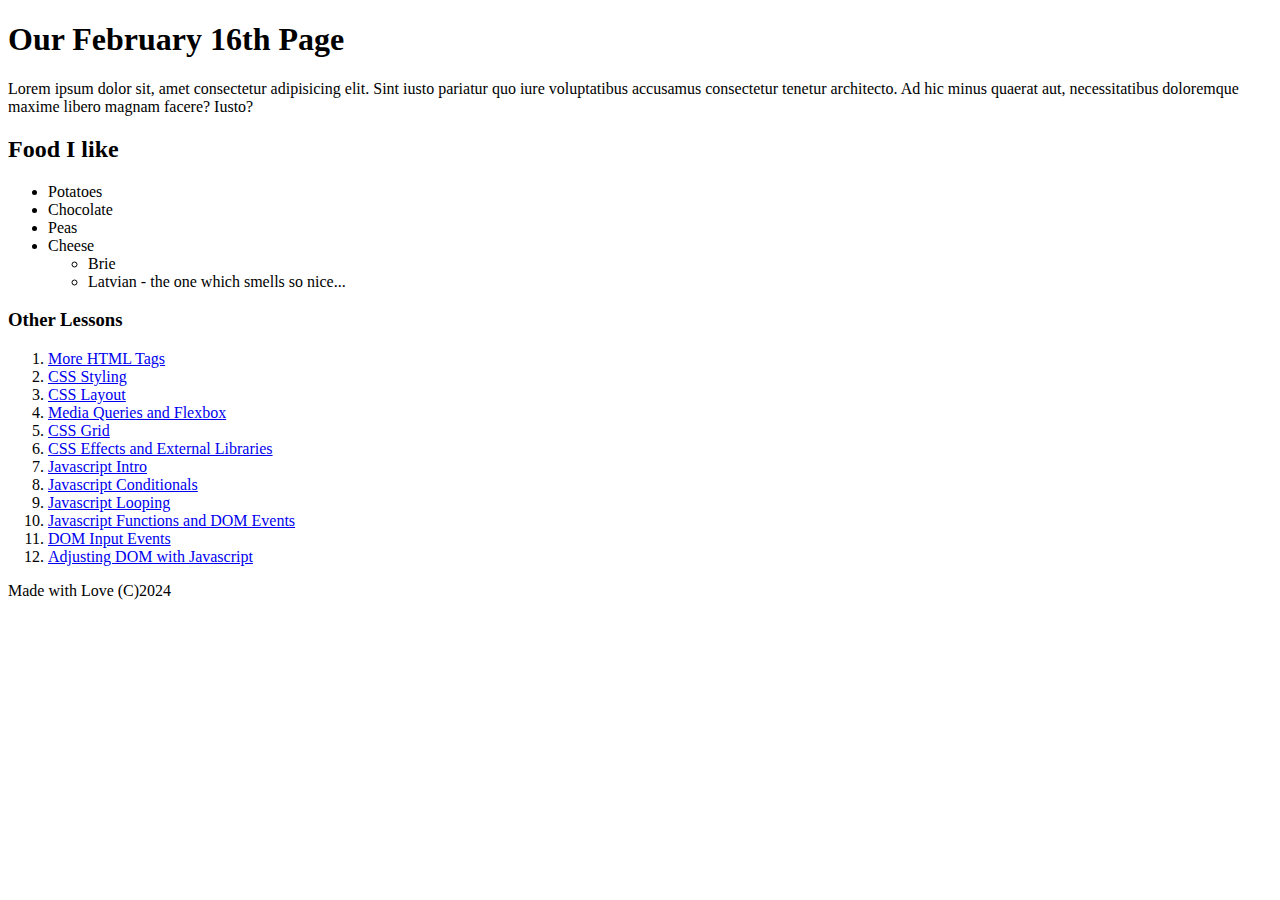
<file: index.html>
<!DOCTYPE html>
<html lang="en">
<head>
    <meta charset="UTF-8">
    <meta name="viewport" content="width=device-width, initial-scale=1.0">
    <title>RTU Web DEV DIP221</title>
</head>
<body>
    <h1>Our February 16th Page</h1>
    <p>Lorem ipsum dolor sit, amet consectetur adipisicing elit. Sint iusto pariatur quo iure voluptatibus accusamus consectetur tenetur architecto. Ad hic minus quaerat aut, necessitatibus doloremque maxime libero magnam facere? Iusto?</p>
    <h2>Food I like</h2>
    <ul>
        <li>Potatoes</li>
        <li>Chocolate</li>
        <li>Peas</li>
        <li>Cheese
            <ul>
                <li>Brie</li>
                <li>Latvian - the one which smells so nice...</li>
            </ul>
        </li>
    </ul>
    <h3>Other Lessons</h3>
    <ol>
        <li><a href="t3_more_tags.html">More HTML Tags</a></li>
        <li><a href="day4_styling.html">CSS Styling</a></li>
        <li><a href="day5_css_layout.html">CSS Layout</a></li>
        <li><a href="day6_media_queries.html">Media Queries and Flexbox</a></li>
        <li><a href="day7_css_grid.html">CSS Grid</a></li>
        <li><a href="day8_css_effects_external_libraries.html">CSS Effects and External Libraries</a></li>
        <li><a href="day9_javascript_intro.html">Javascript Intro</a></li>
        <li><a href="day10_javascript_conditionals.html">Javascript Conditionals</a></li>
        <li><a href="day11_javascript_looping.html">Javascript Looping</a></li>
        <li><a href="day12_functions_dom_events.html">Javascript Functions and DOM Events</a></li>
        <li><a href="day13_dom_input_events.html">DOM Input Events</a></li>
        <li><a href="day14_adjusting_elements_with_javascript.html">Adjusting DOM with Javascript</a></li>
    </ol>
    <footer>Made with Love (C)2024</footer>
</body>
</html>
</file>
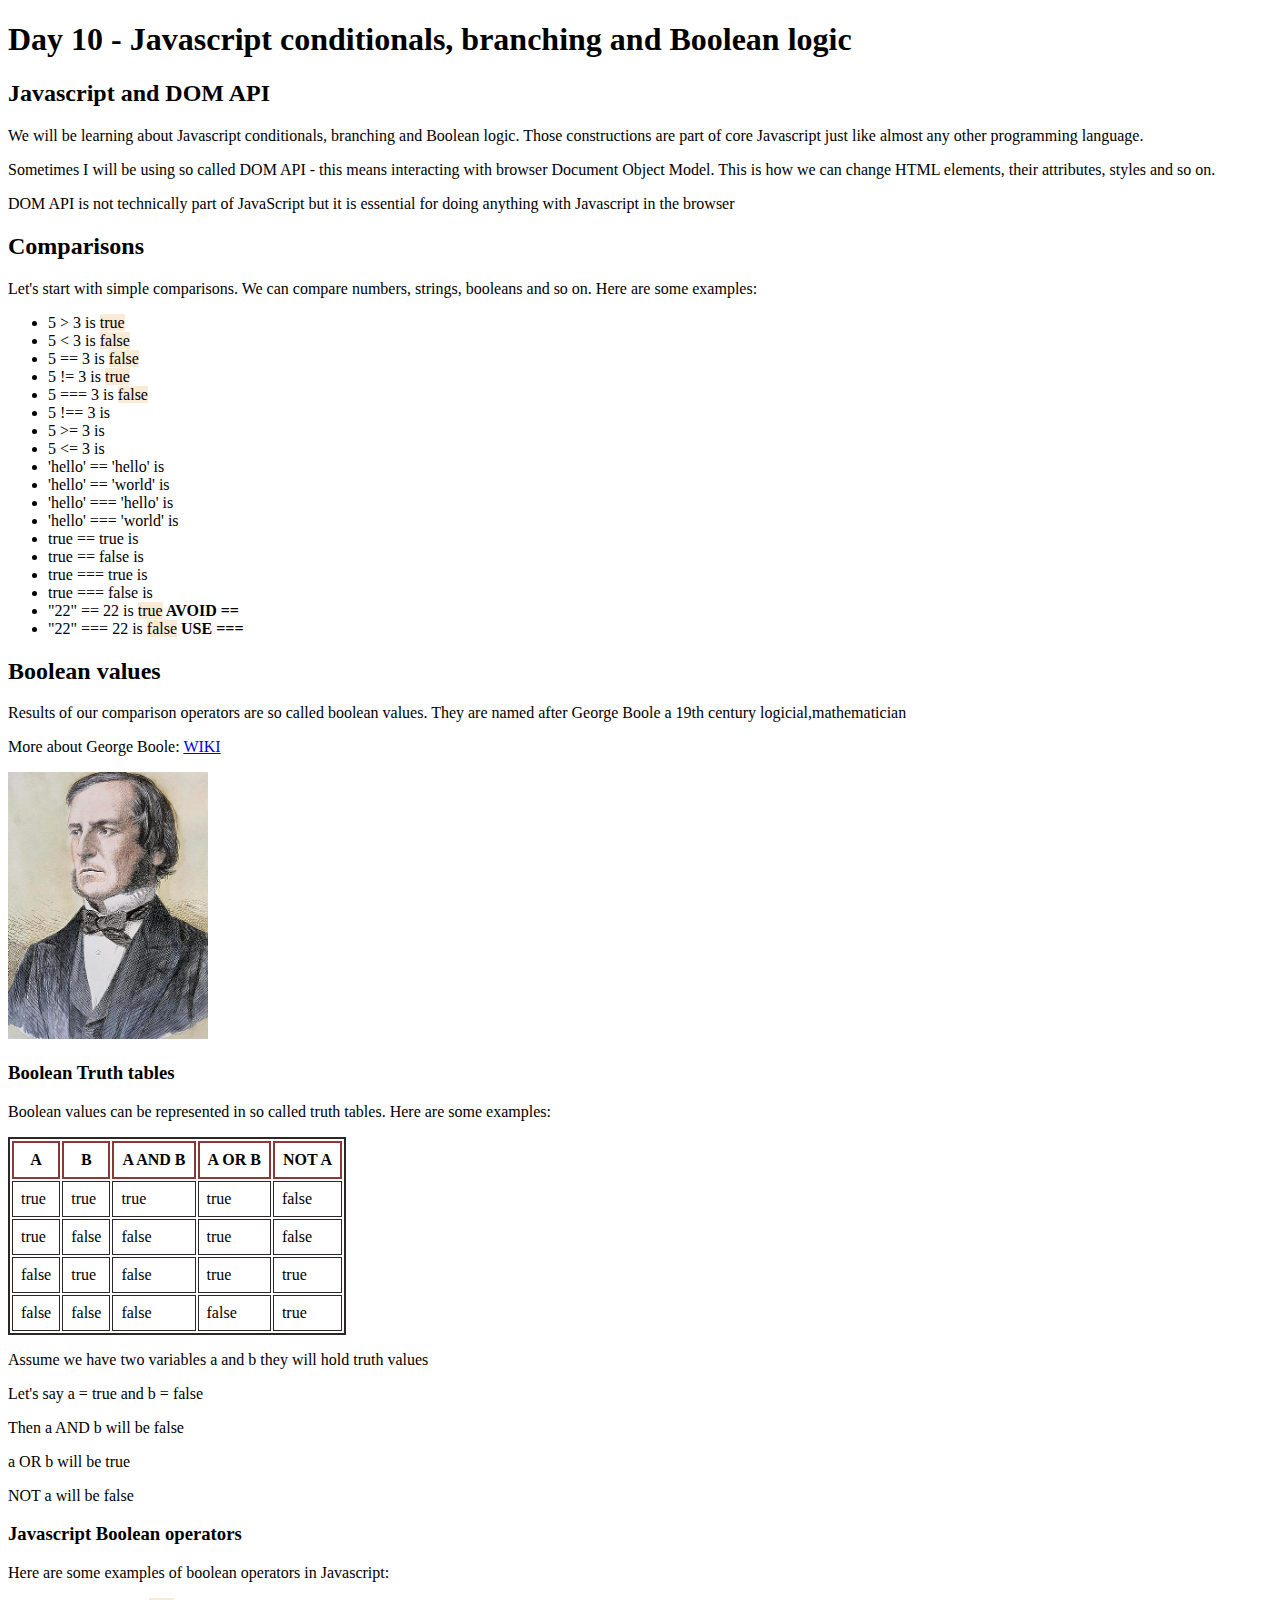
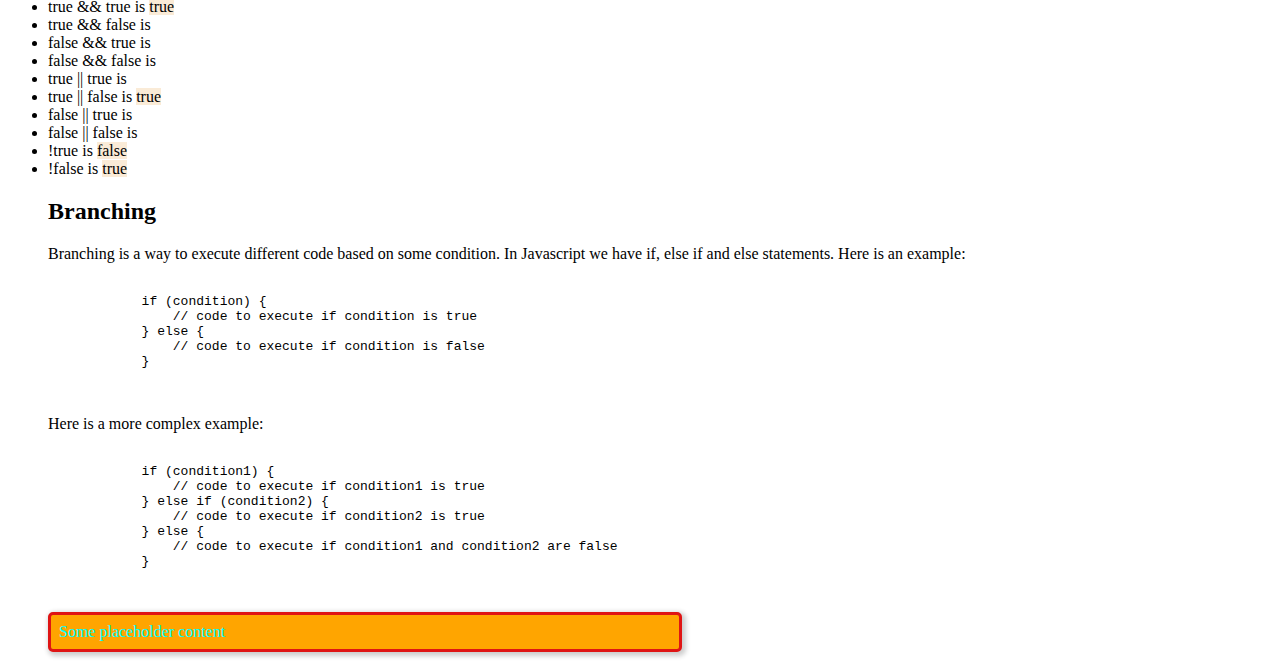
<file: day10_javascript_conditionals.html>
<!DOCTYPE html>
<html lang="en">
<head>
    <meta charset="UTF-8">
    <meta name="viewport" content="width=device-width, initial-scale=1.0">
    <link rel="apple-touch-icon" sizes="180x180" href="/apple-touch-icon.png">
    <link rel="icon" type="image/png" sizes="32x32" href="/favicon-32x32.png">
    <link rel="icon" type="image/png" sizes="16x16" href="/favicon-16x16.png">
    <link rel="manifest" href="/site.webmanifest">
    <link rel="mask-icon" href="/safari-pinned-tab.svg" color="#5bbad5">
    <meta name="msapplication-TileColor" content="#da532c">
    <meta name="theme-color" content="#ffffff">
    <title>Day 10 - Javascript Conditionals, Branching, Boolean Logic</title>
    <link rel="stylesheet" href="styles/day10.css">
    <script src="scripts/day10.js" defer></script>
</head>
<body>
    <h1>Day 10 - Javascript conditionals, branching and Boolean logic</h1>
    <article>
        <h2>Javascript and DOM API</h2>
        <p>We will be learning about Javascript conditionals, branching and Boolean logic. Those constructions are part of core Javascript just like almost any other programming language.</p>
        <p>Sometimes I will be using so called DOM API - this means interacting with browser Document Object Model. This is how we can change HTML elements, their attributes, styles and so on.</p>
        <p>DOM API is not technically part of JavaScript but it is essential for doing anything with Javascript in the browser</p>

    </article>
    <h2>Comparisons</h2>
    <p>Let's start with simple comparisons. We can compare numbers, strings, booleans and so on. Here are some examples:</p>
    <ul>
        <li>5 > 3 is <span id="comparison1"></span></li>
        <li>5 &lt; 3 is <span id="comparison2"></span></li>
        <li>5 == 3 is <span id="comparison3"></span></li>
        <li>5 != 3 is <span id="comparison4"></span></li>
        <li>5 === 3 is <span id="comparison5"></span></li>
        <li>5 !== 3 is <span id="comparison6"></span></li>
        <li>5 >= 3 is <span id="comparison7"></span></li>
        <li>5 &lt;= 3 is <span id="comparison8"></span></li>
        <li>'hello' == 'hello' is <span id="comparison9"></span></li>
        <li>'hello' == 'world' is <span id="comparison10"></span></li>
        <li>'hello' === 'hello' is <span id="comparison11"></span></li>
        <li>'hello' === 'world' is <span id="comparison12"></span></li>
        <li>true == true is <span id="comparison13"></span></li>
        <li>true == false is <span id="comparison14"></span></li>
        <li>true === true is <span id="comparison15"></span></li>
        <li>true === false is <span id="comparison16"></span></li>
        <li>"22" == 22 is <span id="comparison17"></span><strong> AVOID == </strong></li>
        <li>"22" === 22 is <span id="comparison18"></span><strong> USE === </strong></li>
    </ul>

    <h2>Boolean values</h2>
    <p>Results of our comparison operators are so called boolean values. They are named after George Boole a 19th century logicial,mathematician</p>
    <p>More about George Boole: <a href="https://en.wikipedia.org/wiki/George_Boole">WIKI</a></p>
    <img src="img/440px-George_Boole_color.jpg" alt="George Boole" width="200">
    <h3>Boolean Truth tables</h3>
    <p>Boolean values can be represented in so called truth tables. Here are some examples:</p>
    <table class="my-table">
        <tr>
            <th>A</th>
            <th>B</th>
            <th>A AND B</th>
            <th>A OR B</th>
            <th>NOT A</th>
        </tr>
        <tr>
            <td>true</td>
            <td>true</td>
            <td>true</td>
            <td>true</td>
            <td>false</td>
        </tr>
        <tr>
            <td>true</td>
            <td>false</td>
            <td>false</td>
            <td>true</td>
            <td>false</td>
        </tr>
        <tr>
            <td>false</td>
            <td>true</td>
            <td>false</td>
            <td>true</td>
            <td>true</td>
        </tr>
        <tr>
            <td>false</td>
            <td>false</td>
            <td>false</td>
            <td>false</td>
            <td>true</td>
        </tr>
    </table>

    <p>Assume we have two variables a and b they will hold truth values</p>
    <p>Let's say a = true and b = false</p>
    <p>Then a AND b will be false</p>
    <p>a OR b will be true</p>
    <p>NOT a will be false</p>
    <h3>Javascript Boolean operators</h3>
    <p>Here are some examples of boolean operators in Javascript:</p>
    <ul>
        <li>true && true is <span id="boolean1"></span></li>
        <li>true && false is <span id="boolean2"></span></li>
        <li>false && true is <span id="boolean3"></span></li>
        <li>false && false is <span id="boolean4"></span></li>
        <li>true || true is <span id="boolean5"></span></li>
        <li>true || false is <span id="boolean6"></span></li>
        <li>false || true is <span id="boolean7"></span></li>
        <li>false || false is <span id="boolean8"></span></li>
        <li>!true is <span id="boolean9"></span></li>
        <li>!false is <span id="boolean10"></span></li>
    
    <h2>Branching</h2>
    <p>Branching is a way to execute different code based on some condition. In Javascript we have if, else if and else statements. Here is an example:</p>
    <pre>
        <code>
            if (condition) {
                // code to execute if condition is true
            } else {
                // code to execute if condition is false
            }
        </code>
    </pre>
    <p>Here is a more complex example:</p>
    <pre>
        <code>
            if (condition1) {
                // code to execute if condition1 is true
            } else if (condition2) {
                // code to execute if condition2 is true
            } else {
                // code to execute if condition1 and condition2 are false
            }
        </code>
    </pre>
    <div class="output" id="output">Some placeholder content</div>
</body>
</html>
</file>
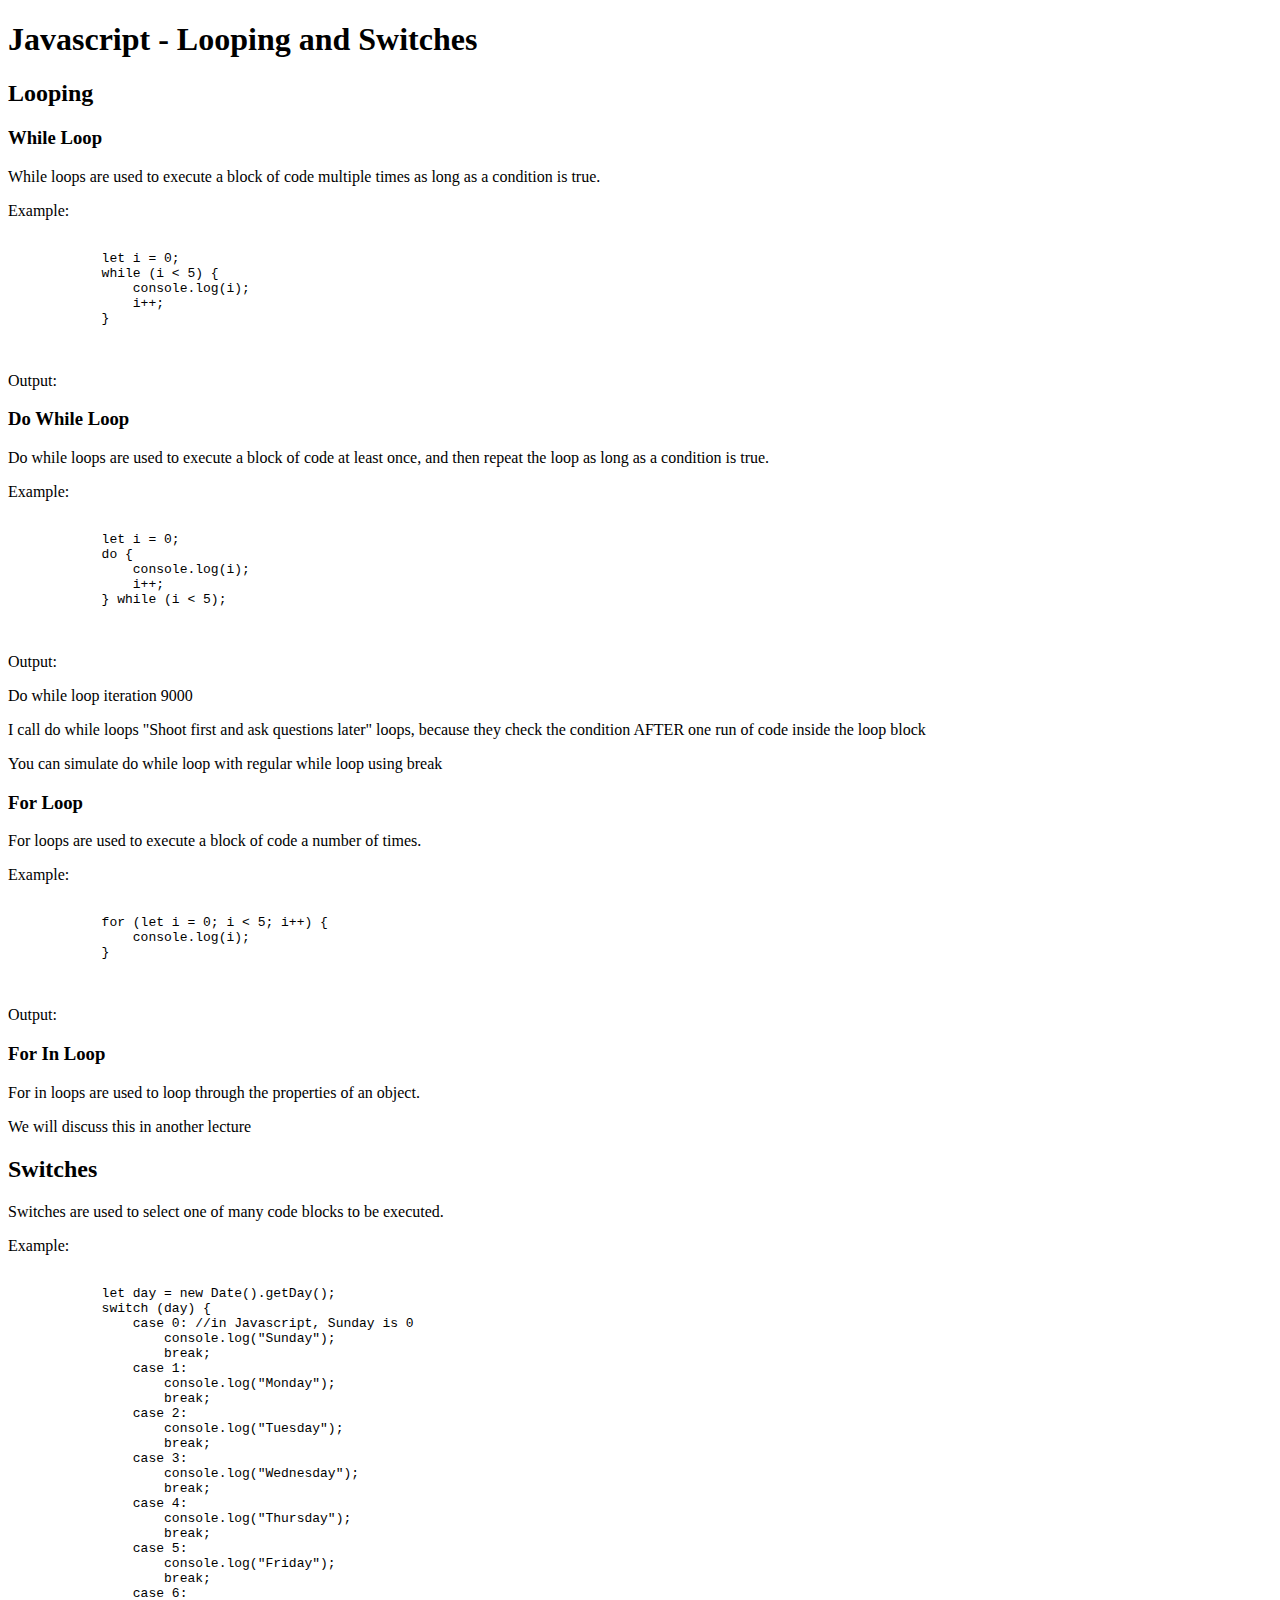
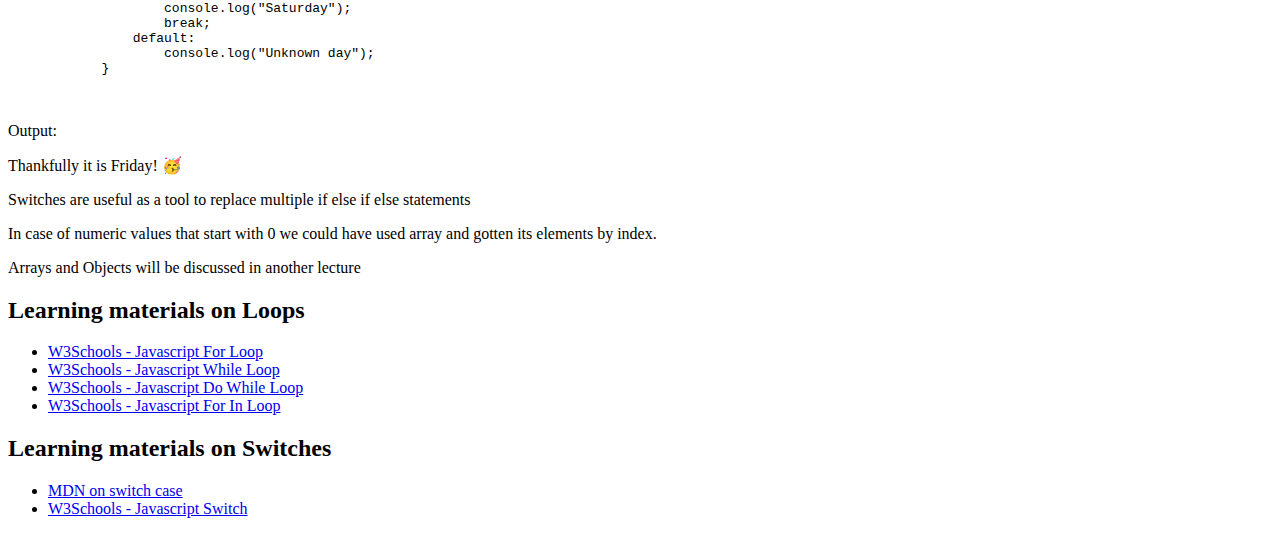
<file: day11_javascript_looping.html>
<!DOCTYPE html>
<html lang="en">
<head>
    <meta charset="UTF-8">
    <meta name="viewport" content="width=device-width, initial-scale=1.0">
    <link rel="apple-touch-icon" sizes="180x180" href="apple-touch-icon.png">
    <link rel="icon" type="image/png" sizes="32x32" href="favicon-32x32.png">
    <link rel="icon" type="image/png" sizes="16x16" href="favicon-16x16.png">
    <link rel="mask-icon" href="safari-pinned-tab.svg" color="#5bbad5">
    <meta name="msapplication-TileColor" content="#da532c">
    <meta name="theme-color" content="#ffffff">
    <title>Day 11 - Javascript Looping and Switches</title>
    <script src="scripts/day11.js" defer></script>
</head>
<body>
    <h1>Javascript - Looping and Switches</h1>
    <h2>Looping</h2>
    <h3>While Loop</h3>
    <p>While loops are used to execute a block of code multiple times as long as a condition is true.</p>
    <p>Example:</p>
    <pre>
        <code>
            let i = 0;
            while (i &lt; 5) {
                console.log(i);
                i++;
            }
        </code>
    </pre>
    <p>Output:</p>
    <p id="whileLoopOutput"></p>
    <h3>Do While Loop</h3>
    <p>Do while loops are used to execute a block of code at least once, and then repeat the loop as long as a condition is true.</p>
    <p>Example:</p>
    <pre>
        <code>
            let i = 0;
            do {
                console.log(i);
                i++;
            } while (i &lt; 5);
        </code>
    </pre>
    <p>Output:</p>
    <p id="doWhileLoopOutput"></p>
    <p>I call do while loops "Shoot first and ask questions later" loops, because they check the condition AFTER one run of code inside the loop block</p>
    <p>You can simulate do while loop with regular while loop using break</p>
    <h3>For Loop</h3>
    <p>For loops are used to execute a block of code a number of times.</p>
    <p>Example:</p>
    <pre>
        <code>
            for (let i = 0; i &lt; 5; i++) {
                console.log(i);
            }
        </code>
    </pre>
    <p>Output:</p>
    <p id="forLoopOutput"></p>
    <h3>For In Loop</h3>
    <p>For in loops are used to loop through the properties of an object.</p>
    <p>We will discuss this in another lecture</p>

    <h2>Switches</h2>
    <p>Switches are used to select one of many code blocks to be executed.</p>
    <p>Example:</p>
    <pre>
        <code>
            let day = new Date().getDay();
            switch (day) {
                case 0: //in Javascript, Sunday is 0
                    console.log("Sunday");
                    break;
                case 1:
                    console.log("Monday");
                    break;
                case 2:
                    console.log("Tuesday");
                    break;
                case 3:
                    console.log("Wednesday");
                    break;
                case 4:
                    console.log("Thursday");
                    break;
                case 5:
                    console.log("Friday");
                    break;
                case 6:
                    console.log("Saturday");
                    break;
                default:
                    console.log("Unknown day");
            }
        </code>
    </pre>
    <p>Output:</p>
    <p id="switchOutput"></p>
    <p>Switches are useful as a tool to replace multiple if else if else statements</p>
    <p>In case of numeric values that start with 0 we could have used array and gotten its elements by index.
    </p>
    <p>Arrays and Objects will be discussed in another lecture</p>

    <h2>Learning materials on Loops</h2>
    <ul>
        <li><a href="https://www.w3schools.com/js/js_loop_for.asp" target="_blank">W3Schools - Javascript For Loop</a></li>
        <li><a href="https://www.w3schools.com/js/js_loop_while.asp" target="_blank">W3Schools - Javascript While Loop</a></li>
        <li><a href="https://www.w3schools.com/js/js_loop_do_while.asp" target="_blank">W3Schools - Javascript Do While Loop</a></li>
        <li><a href="https://www.w3schools.com/js/js_loop_forin.asp" target="_blank">W3Schools - Javascript For In Loop</a></li>
    </ul>
    <h2>Learning materials on Switches</h2>
    <ul>
        <li><a href="https://developer.mozilla.org/en-US/docs/Web/JavaScript/Reference/Statements/switch">MDN on switch case</a></li>
        <li><a href="https://www.w3schools.com/js/js_switch.asp" target="_blank">W3Schools - Javascript Switch</a></li>
    </ul>
</body>
</html>
</file>
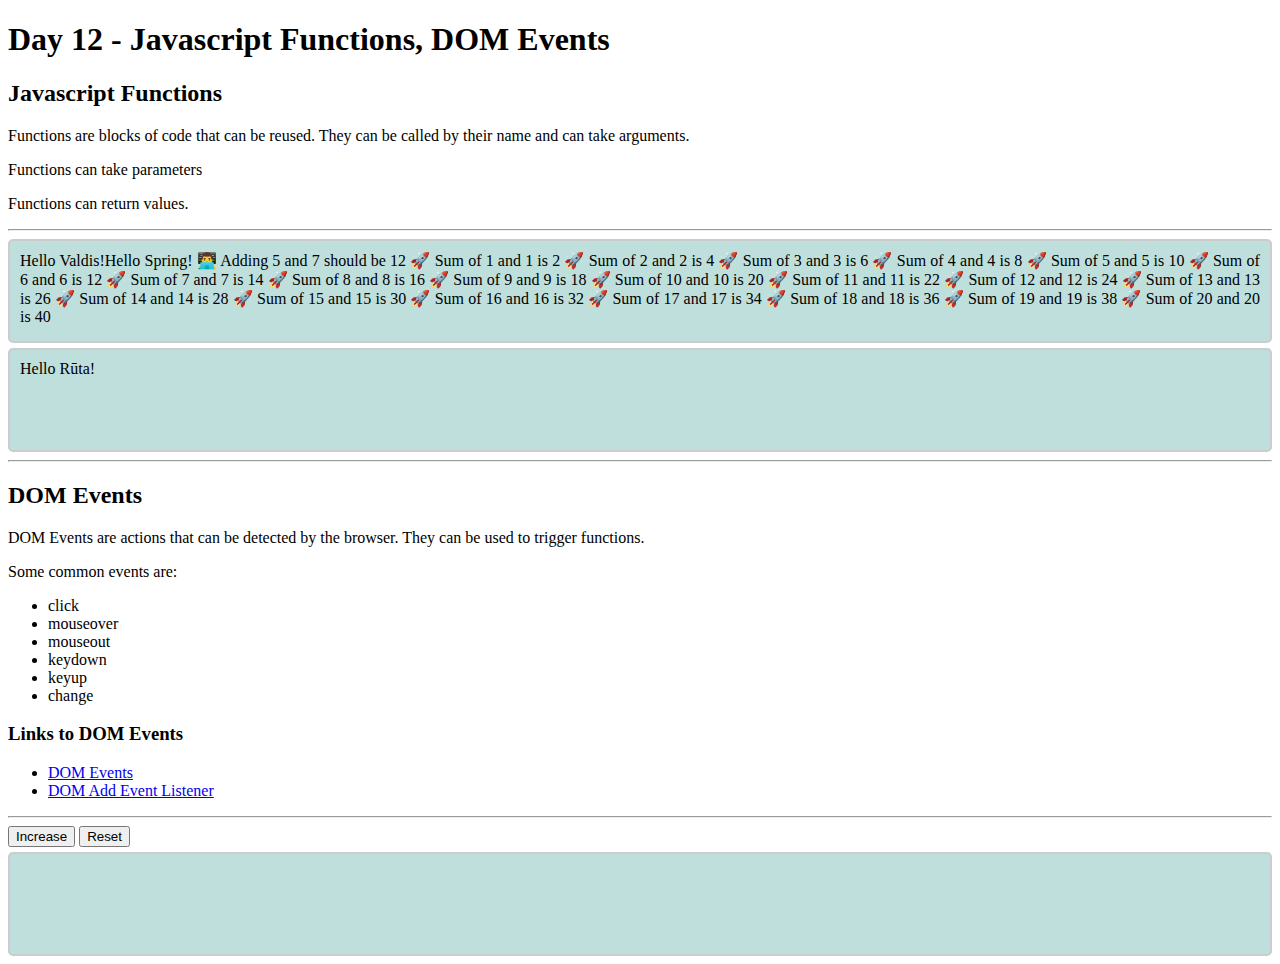
<file: day12_functions_dom_events.html>
<!DOCTYPE html>
<html lang="en">
<head>
    <meta charset="UTF-8">
    <meta name="viewport" content="width=device-width, initial-scale=1.0">
    <title>Day 12 - Javascript Functions, DOM Events</title>
    <link rel="stylesheet" href="styles/day12.css">
    <script src="scripts/day12.js" defer></script>
</head>
<body>
    <h1>Day 12 - Javascript Functions, DOM Events</h1>
    <h2>Javascript Functions</h2>
    <p>Functions are blocks of code that can be reused. They can be called by their name and can take arguments.</p>
    <p>Functions can take parameters</p>
    <p>Functions can return values.</p>
    <hr>
    <div class="fun-output" id="fun-output-id"></div>
    <div class="fun-output" id="fun-output-id-2"></div>
<hr>

    <h2>DOM Events</h2>
    <p>DOM Events are actions that can be detected by the browser. They can be used to trigger functions.</p>
    <p>Some common events are:</p>
    <ul>
        <li>click</li>
        <li>mouseover</li>
        <li>mouseout</li>
        <li>keydown</li>
        <li>keyup</li>
        <li>change</li>
    </ul>
    <h3>Links to DOM Events</h3>
    <ul>
        <li><a href="https://developer.mozilla.org/en-US/docs/Web/Events" id="link-mdn">DOM Events</a></li>
        <li><a href="https://developer.mozilla.org/en-US/docs/Web/API/EventTarget/addEventListener">DOM Add Event Listener</a></li>
    </ul>

    <hr>
    <button id="btn-click-increase">Increase</button>
    <button id="btn-click-reset">Reset</button>
    <!-- <button id="btn-mouseover">Mouse Over Me</button>
    <button id="btn-mouseout">Mouse Out Me</button>
    <button id="btn-keydown">Key Down</button>
    <button id="btn-keyup">Key Up</button> -->
    <!-- <input type="text" id="input-change"> -->
    <div class="fun-output" id="counter-output-id"></div>
</body>
</html>
</file>
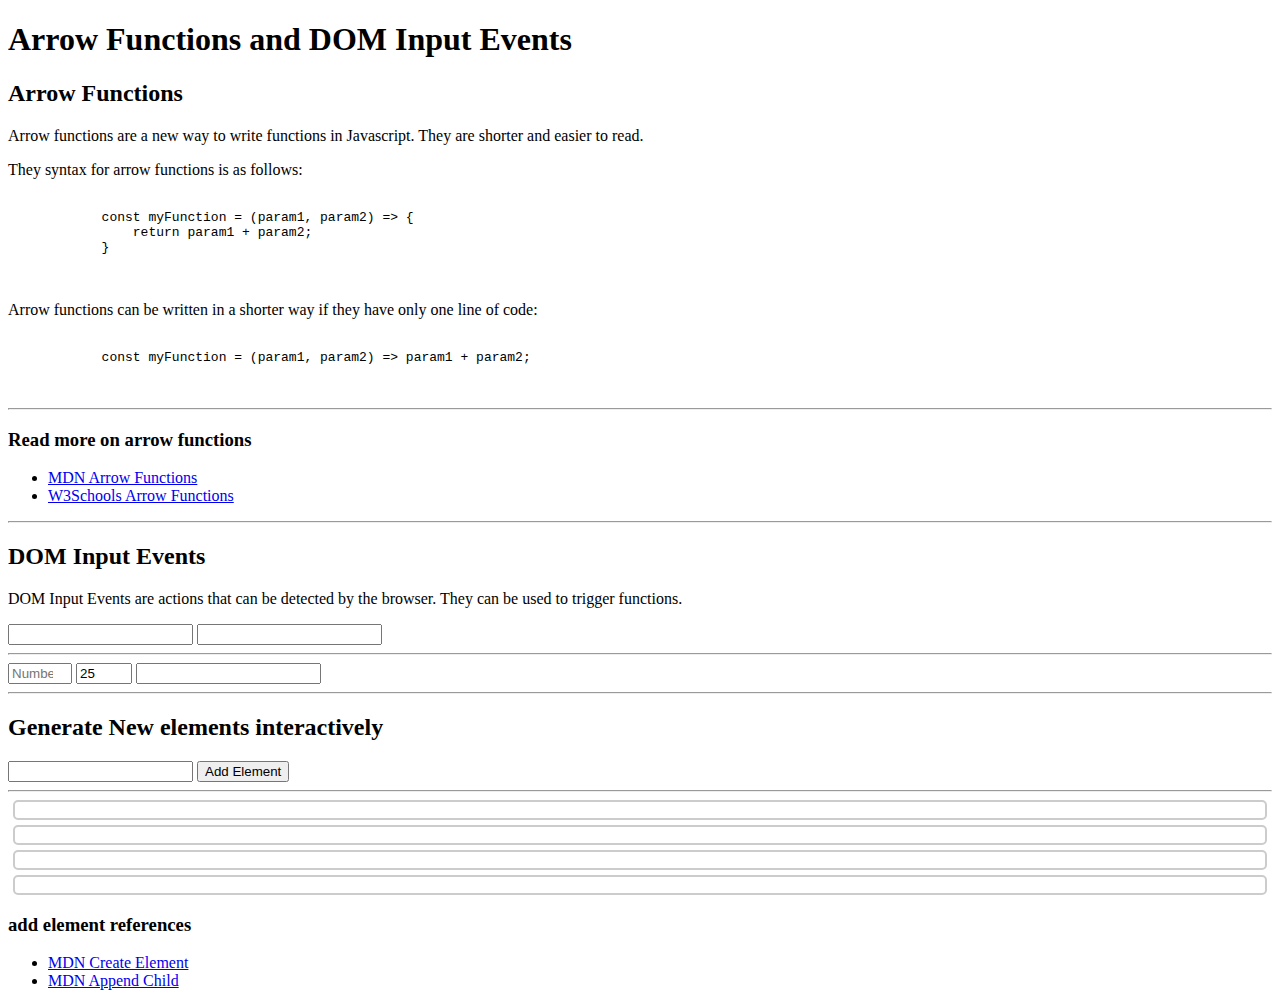
<file: day13_dom_input_events.html>
<!DOCTYPE html>
<html lang="en">
<head>
    <meta charset="UTF-8">
    <meta name="viewport" content="width=device-width, initial-scale=1.0">
    <title>Day 13 - Arrow Functions and Input Events</title>
   <link rel="stylesheet" href="styles/day13.css">
    <script src="scripts/day13.js" defer></script>
</head>
<body>
    <h1>Arrow Functions and DOM Input Events</h1>
    <h2>Arrow Functions</h2>
    <p>Arrow functions are a new way to write functions in Javascript. They are shorter and easier to read.</p>
    <p>They syntax for arrow functions is as follows:</p>
    <pre>
        <code>
            const myFunction = (param1, param2) => {
                return param1 + param2;
            }
        </code>
    </pre>
    <p>Arrow functions can be written in a shorter way if they have only one line of code:</p>
    <pre>
        <code>
            const myFunction = (param1, param2) => param1 + param2;
        </code>
    </pre>
    <hr>
    <h3>Read more on arrow functions</h3>
    <ul>
        <li><a href="https://developer.mozilla.org/en-US/docs/Web/JavaScript/Reference/Functions/Arrow_functions">MDN Arrow Functions</a></li>
        <li><a href="https://www.w3schools.com/js/js_arrow_function.asp">W3Schools Arrow Functions</a></li>
    </ul>
    <hr>
    <h2>DOM Input Events</h2>
    <p>DOM Input Events are actions that can be detected by the browser. They can be used to trigger functions.</p>
    <input type="text" id="input-change">
    <input type="text" id="input-change-2">
    <div class="fun-output" id="input-output-id"></div>
    <hr>
    <div class="number-calc">
        <input type="number" id="number-1" name="first-number" min="10" max="100" placeholder="Number here" />
        <input type="number" id="number-2" name="first-number" min="20" max="30" value="25" />
        <input type="number" id="number-output" name="first-number" readonly />
    </div>
    <hr>
    <h2>Generate New elements interactively</h2>
    <input type="text" id="input-element">
    <button id="btn-add-element">Add Element</button>
    <hr>
    <div class="element-container"></div>
    <div class="element-container"></div>
    <div class="element-container"></div>
    <div class="element-container"></div>
<h3>add element references</h3>
<ul>
    <li><a href="https://developer.mozilla.org/en-US/docs/Web/API/Document/createElement">MDN Create Element</a></li>
    <li><a href="https://developer.mozilla.org/en-US/docs/Web/API/Element/appendChild">MDN Append Child</a></li>
</ul>
</body>
</html>
</file>
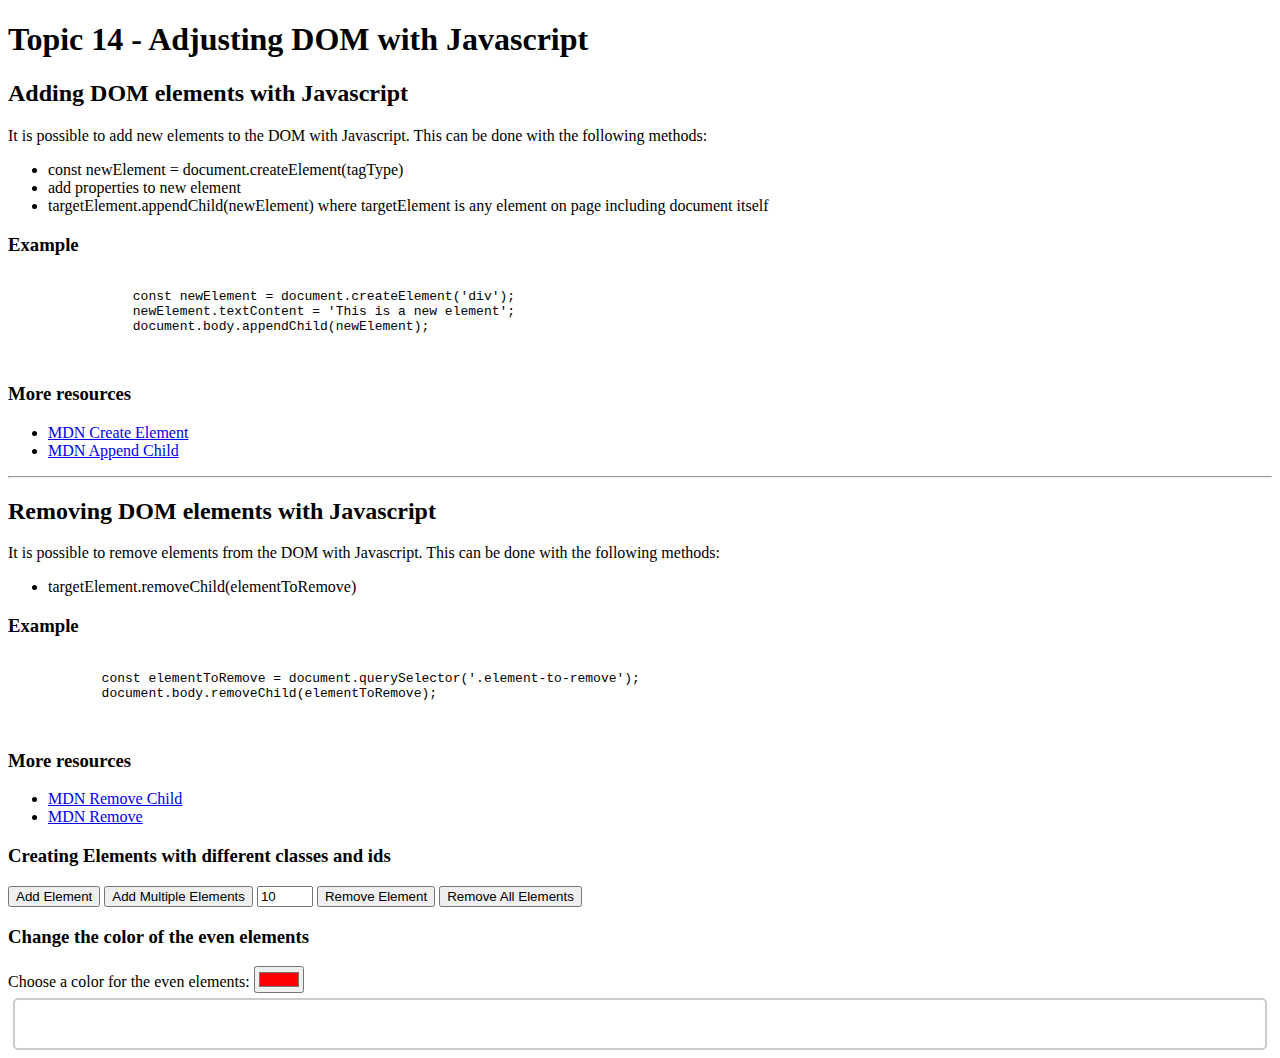
<file: day14_adjusting_elements_with_javascript.html>
<!DOCTYPE html>
<html lang="en">
<head>
    <meta charset="UTF-8">
    <meta name="viewport" content="width=device-width, initial-scale=1.0">
    <title>Topic 14 - Adjusting DOM with Javascript</title>
    <link rel="stylesheet" href="styles/day14.css">
    <script src="scripts/day14.js" defer></script>
</head>
<body>
    <h1>Topic 14 - Adjusting DOM with Javascript</h1>
    <main>
        <h2>Adding DOM elements with Javascript</h2>
        <p>It is possible to add new elements to the DOM with Javascript. This can be done with the following methods:</p>
        <ul>
            <li>const newElement = document.createElement(tagType)</li>
            <li>add properties to new element</li>
            <li>targetElement.appendChild(newElement) where targetElement is any element on page including document itself</li>
        </ul>
        <h3>Example</h3>
        <pre>
            <code>
                const newElement = document.createElement('div');
                newElement.textContent = 'This is a new element';
                document.body.appendChild(newElement);
            </code>
        </pre>
        <h3>More resources</h3>
        <ul>
            <li><a href="https://developer.mozilla.org/en-US/docs/Web/API/Document/createElement">MDN Create Element</a></li>
            <li><a href="https://developer.mozilla.org/en-US/docs/Web/API/Element/appendChild">MDN Append Child</a></li>
        </ul>
    <hr>
    <h2>Removing DOM elements with Javascript</h2>
    <p>It is possible to remove elements from the DOM with Javascript. This can be done with the following methods:</p>
    <ul>
        <li>targetElement.removeChild(elementToRemove)</li>
    </ul>
    <h3>Example</h3>
    <pre>
        <code>
            const elementToRemove = document.querySelector('.element-to-remove');
            document.body.removeChild(elementToRemove);
        </code>
    </pre>
    <h3>More resources</h3>
    <ul>
        <li><a href="https://developer.mozilla.org/en-US/docs/Web/API/Node/removeChild">MDN Remove Child</a></li>
        <li><a href="https://developer.mozilla.org/en-US/docs/Web/API/ChildNode/remove">MDN Remove</a></li>
    </ul>
<h3>Creating Elements with different classes and ids</h3>
<button id="add-element-button">Add Element</button>
<button id="add-multiple-elements-button">Add Multiple Elements</button>
<input type="number" id="add-count" value="10" min="1" max="50">
<button id="remove-element-button">Remove Element</button>
<button id="remove-all-elements-button">Remove All Elements</button>

<h3>Change the color of the even elements</h3>
<label for="even-color-picker">Choose a color for the even elements:</label>
<input type="color" id="even-color-picker" value="#ff0000">

<div class="element-container" id="element-container-1">

</div>
        </main>
</body>
</html>
</file>
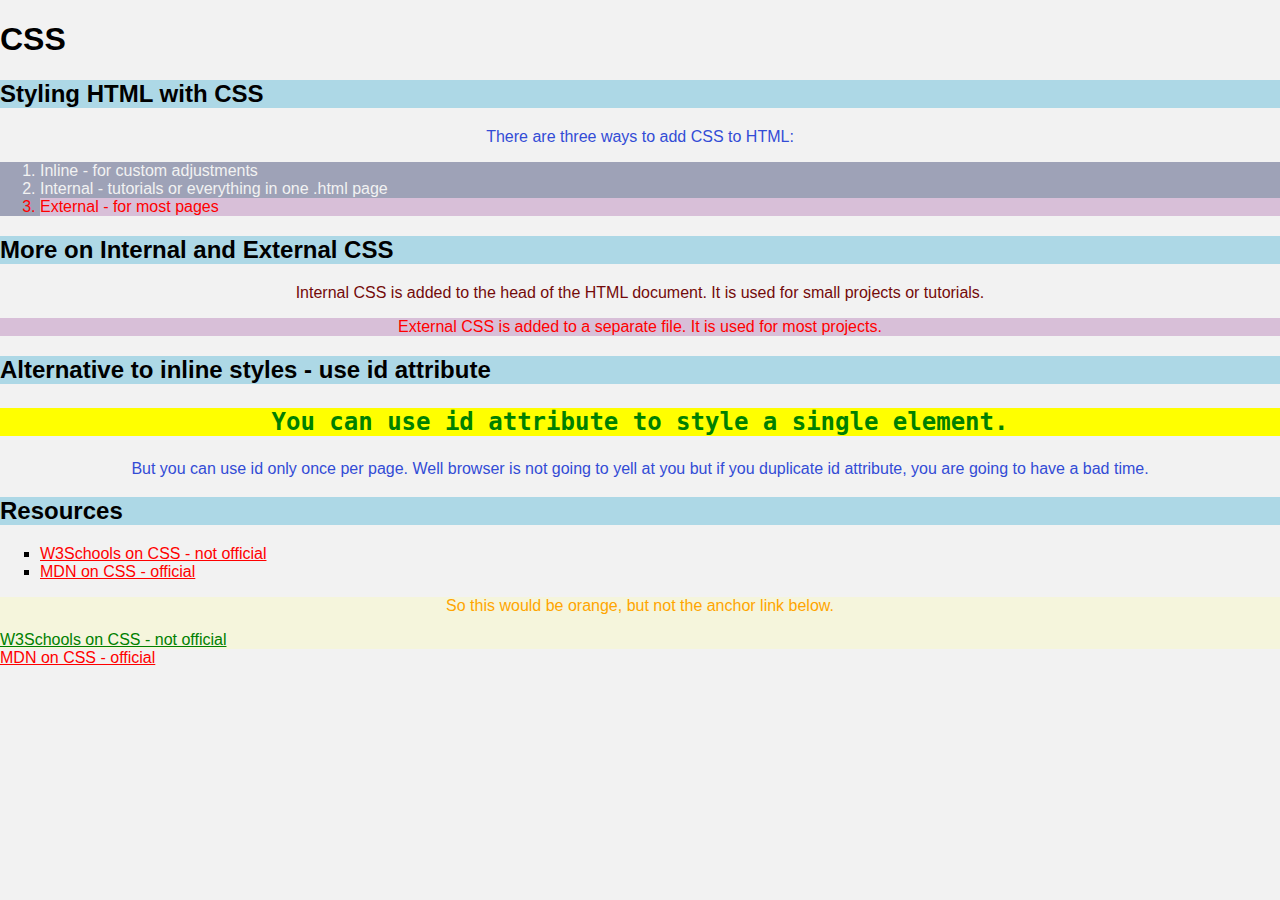
<file: day4_styling.html>
<!DOCTYPE html>
<html lang="en">
<head>
    <meta charset="UTF-8">
    <meta name="viewport" content="width=device-width, initial-scale=1.0">
    <title>Day - 4, CSS</title>
    <link rel="stylesheet" href="styles/day4.css">
    <!-- Usually we use external style because internal styles only work on single page <style>
        p {
            color: red;
        }
        h2 {
            color: blue;
        }
    </style> -->
</head>
<body>
    <h1>CSS</h1>
    <main>
        <h2>Styling HTML with CSS</h2>

        <p>There are three ways to add CSS to HTML:</p>
        <ol>
            <li>Inline - for custom adjustments</li>
            <li>Internal - tutorials or everything in one .html page</li>
            <li class="important-item">External - for most pages</li>
        </ol>
        <h2>
            More on Internal and External CSS
        </h2>
        <p style="color:rgb(116, 10, 10);">Internal CSS is added to the head of the HTML document. It is used for small projects or tutorials.</p>
        <p class="important-item">External CSS is added to a separate file. It is used for most projects.</p>
    
        <h2>Alternative to inline styles - use id attribute</h2>
        <p id="important-paragraph">You can use id attribute to style a single element.</p>
        <p>But you can use id only once per page. Well browser is not going to yell at you but if you duplicate
            id attribute, you are going to have a bad time.</p>
        </p>
        <footer>
            <h2> Resources</h2>
            <ul>
                <li><a href="https://www.w3schools.com/css/">W3Schools on CSS - not official</a></li>
                <li><a href="https://developer.mozilla.org/en-US/docs/Web/CSS">MDN on CSS - official</a></li>
            </ul>
                <div class="reference-links">
                    <p class="reference-links">
                        So this would be orange, but not the anchor link below.
                    </p>
                   
                <a href="https://www.w3schools.com/css/" style="color: green;">W3Schools on CSS - not official</a>
                
            </div>
            <div>
                <a href="https://developer.mozilla.org/en-US/docs/Web/CSS">MDN on CSS - official</a>
            </div>

            
        </footer>
    
    </main>
</body>
</html>
</file>
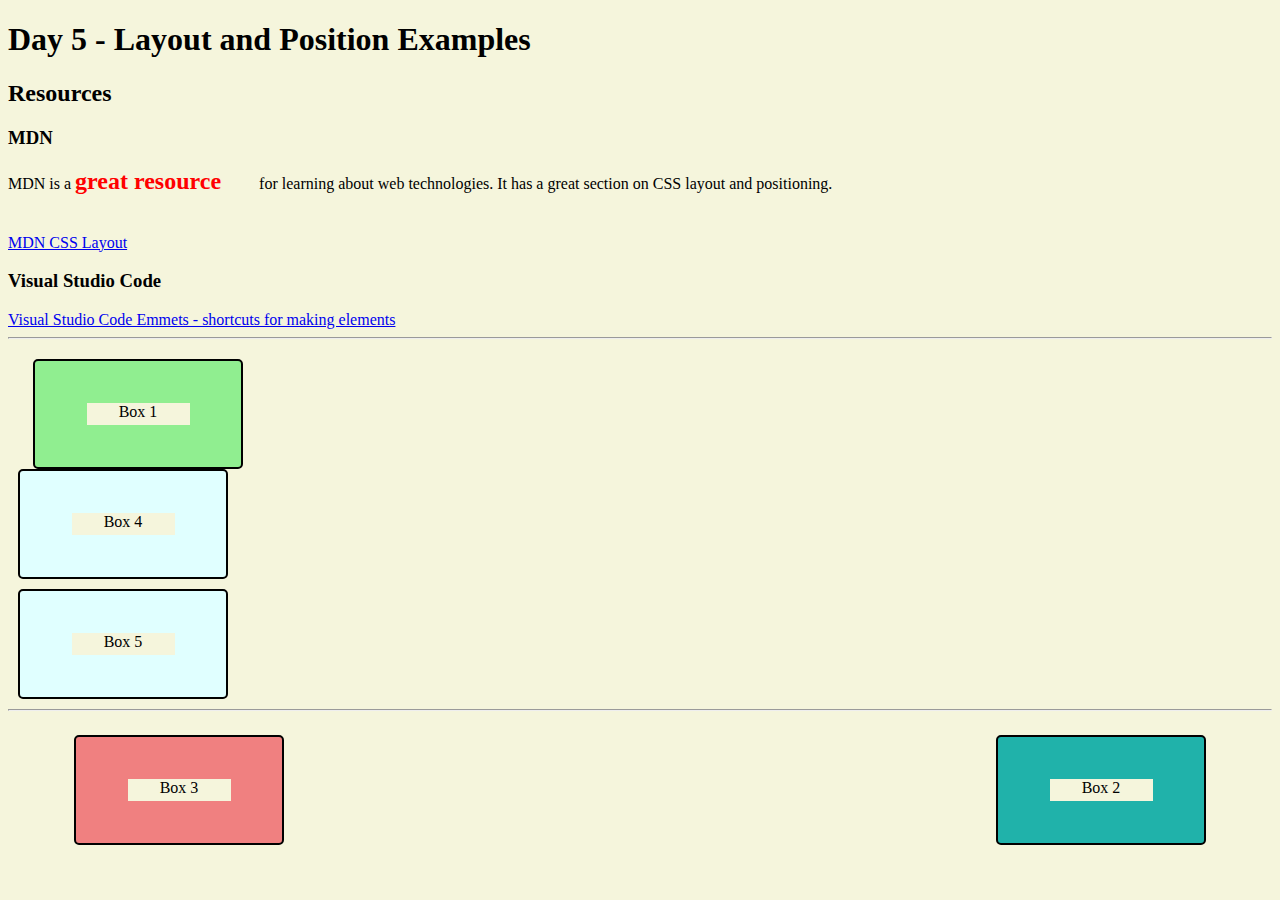
<file: day5_css_layout.html>
<!DOCTYPE html>
<html lang="en">
<head>
    <meta charset="UTF-8">
    <meta name="viewport" content="width=device-width, initial-scale=1.0">
    <title>Day 5 - Layout and Positioning</title>
    <link rel="stylesheet" href="styles/day5.css">
</head>
<body>
    <h1>Day 5 - Layout and Position Examples</h1>
    <h2>Resources</h2>
    <div>
        <h3>MDN</h3>
        <p>MDN is a <span class="my-emphasis">great resource</span> for learning about web technologies. It has a great section on CSS layout and positioning.</p>
        <a href="https://developer.mozilla.org/en-US/docs/Learn/CSS/CSS_layout">MDN CSS Layout</a>
        <h3>Visual Studio Code</h3>
        <a href="https://code.visualstudio.com/docs/editor/emmet">Visual Studio Code Emmets - shortcuts for making elements</a>
    </div>
    <hr>
    <div class="boxes box-1"><p class="b-content">Box 1</p></div>
    <div class="boxes box-2"><p class="b-content">Box 2</p></div>
    <div class="boxes box-3"><p class="b-content">Box 3</p></div>
    <div class="boxes"><p class="b-content">Box 4</p></div>
    <div class="boxes"><p class="b-content">Box 5</p></div>
    <hr>

</body>
</html>
</file>
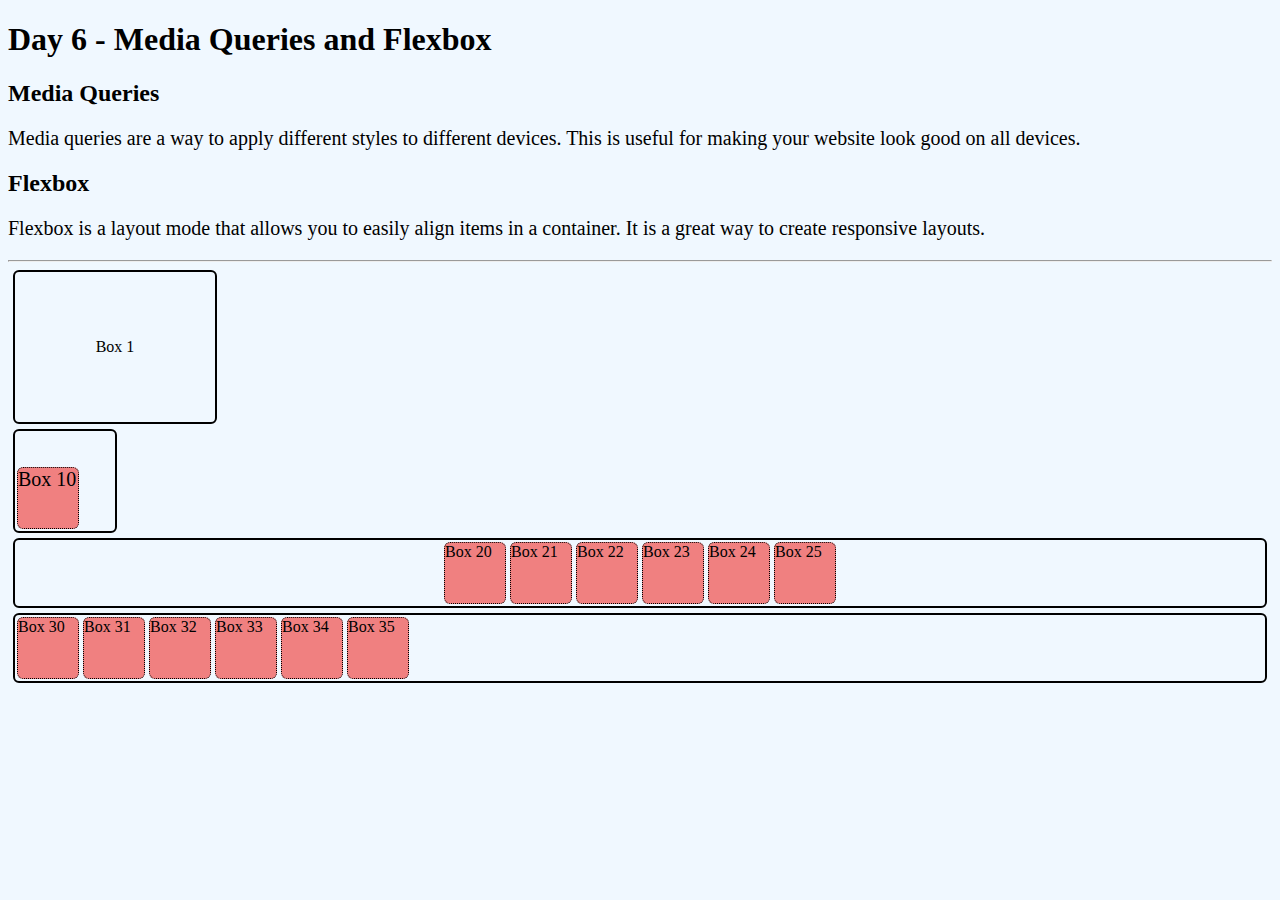
<file: day6_media_queries.html>
<!DOCTYPE html>
<html lang="en">
<head>
    <meta charset="UTF-8">
    <meta name="viewport" content="width=device-width, initial-scale=1.0">
    <title>Day 6 - Media Queries and Flexbox</title>
    <link rel="stylesheet" href="styles/day6_media_queries.css">
</head>
<body>
    <header><h1>Day 6 - Media Queries and Flexbox</h1>
        <h2>Media Queries</h2>
        <p>
        Media queries are a way to apply different styles to different devices. 
        This is useful for making your website look good on all devices.
    </p>
    <h2>Flexbox</h2>
    <p>
        Flexbox is a layout mode that allows you to easily align items in a container. 
        It is a great way to create responsive layouts.
    </p>
</header>
<hr>
<div class="boxes box-1 my-container"><div>Box 1</div></div>
<div class="boxes box-10"><p class="b-content">Box 10</p></div>
<div class="boxes box-20">
    <div class="b-content">Box 20</div>
    <div class="b-content">Box 21</div>
    <div class="b-content">Box 22</div>
    <div class="b-content">Box 23</div>
    <div class="b-content">Box 24</div>
    <div class="b-content">Box 25</div>

</div>
<div class="boxes box-30">    
    <div class="b-content">Box 30</div>
    <div class="b-content">Box 31</div>
    <div class="b-content">Box 32</div>
    <div class="b-content">Box 33</div>
    <div class="b-content">Box 34</div>
<div class="b-content">Box 35</div></div>


</body>
</html>
</file>
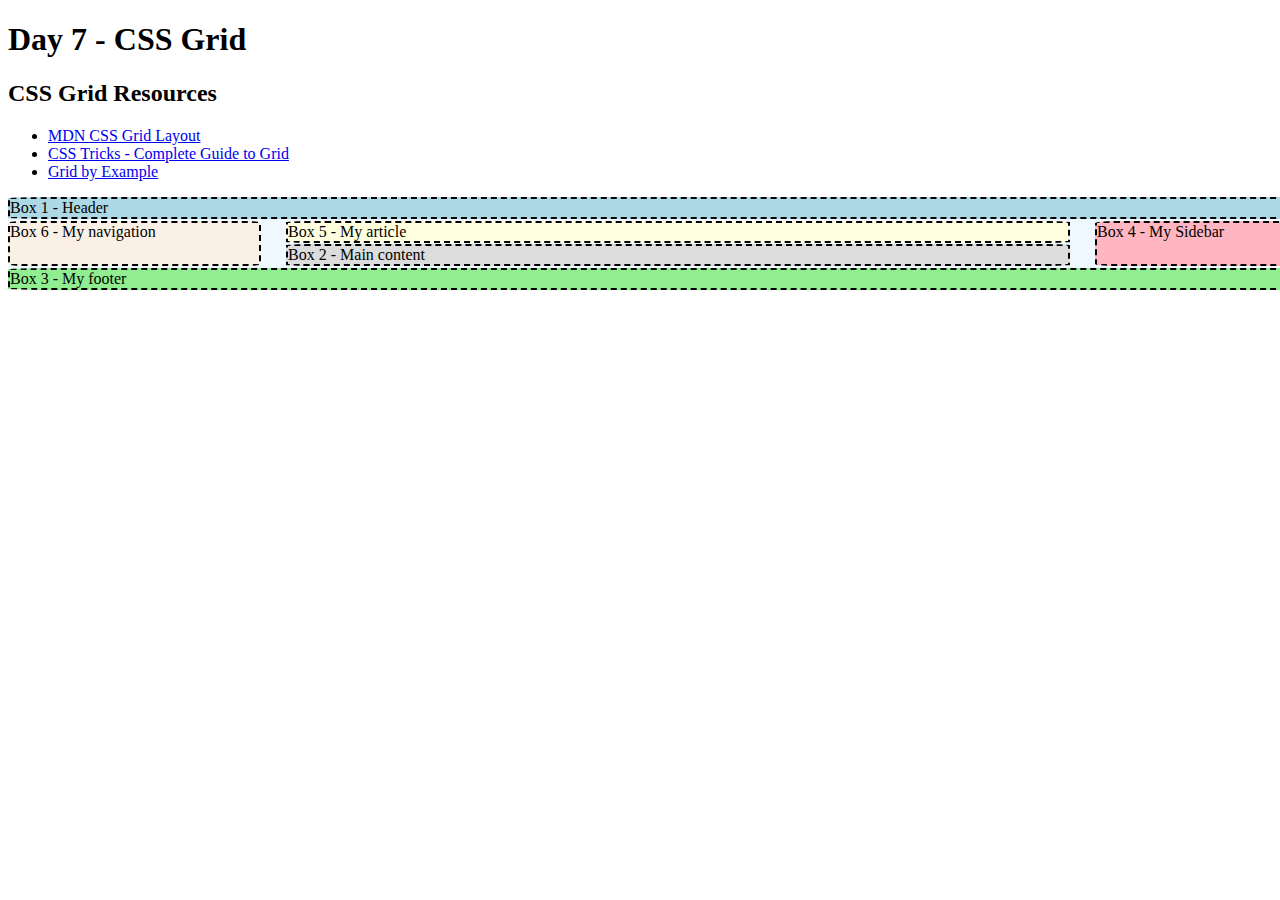
<file: day7_css_grid.html>
<!DOCTYPE html>
<html lang="en">
<head>
    <meta charset="UTF-8">
    <meta name="viewport" content="width=device-width, initial-scale=1.0">
    <title>Day 7 - CSS Grid</title>
    <link rel="stylesheet" href="styles/day7_css_grid.css">
</head>
<body>
    <header>
        <h1>Day 7 - CSS Grid</h1>
        <h2>CSS Grid Resources</h2>
        <ul>
            <li><a href="https://developer.mozilla.org/en-US/docs/Web/CSS/CSS_Grid_Layout">MDN CSS Grid Layout</a></li>
            <li><a href="https://css-tricks.com/snippets/css/complete-guide-grid/">CSS Tricks - Complete Guide to Grid</a></li>
            <li><a href="https://gridbyexample.com/">Grid by Example</a></li>
        </ul>

    </header>
    <div class="container">
        <div class="box box-1">Box 1 - Header</div>
        <div class="box box-2">Box 2 - Main content</div>
        <div class="box box-3">Box 3 - My footer</div>
        <div class="box box-4">Box 4 - My Sidebar</div>
        <div class="box box-5">Box 5 - My article</div>
        <div class="box box-6">Box 6 - My navigation</div>
    </div>
</body>
</html>
</file>
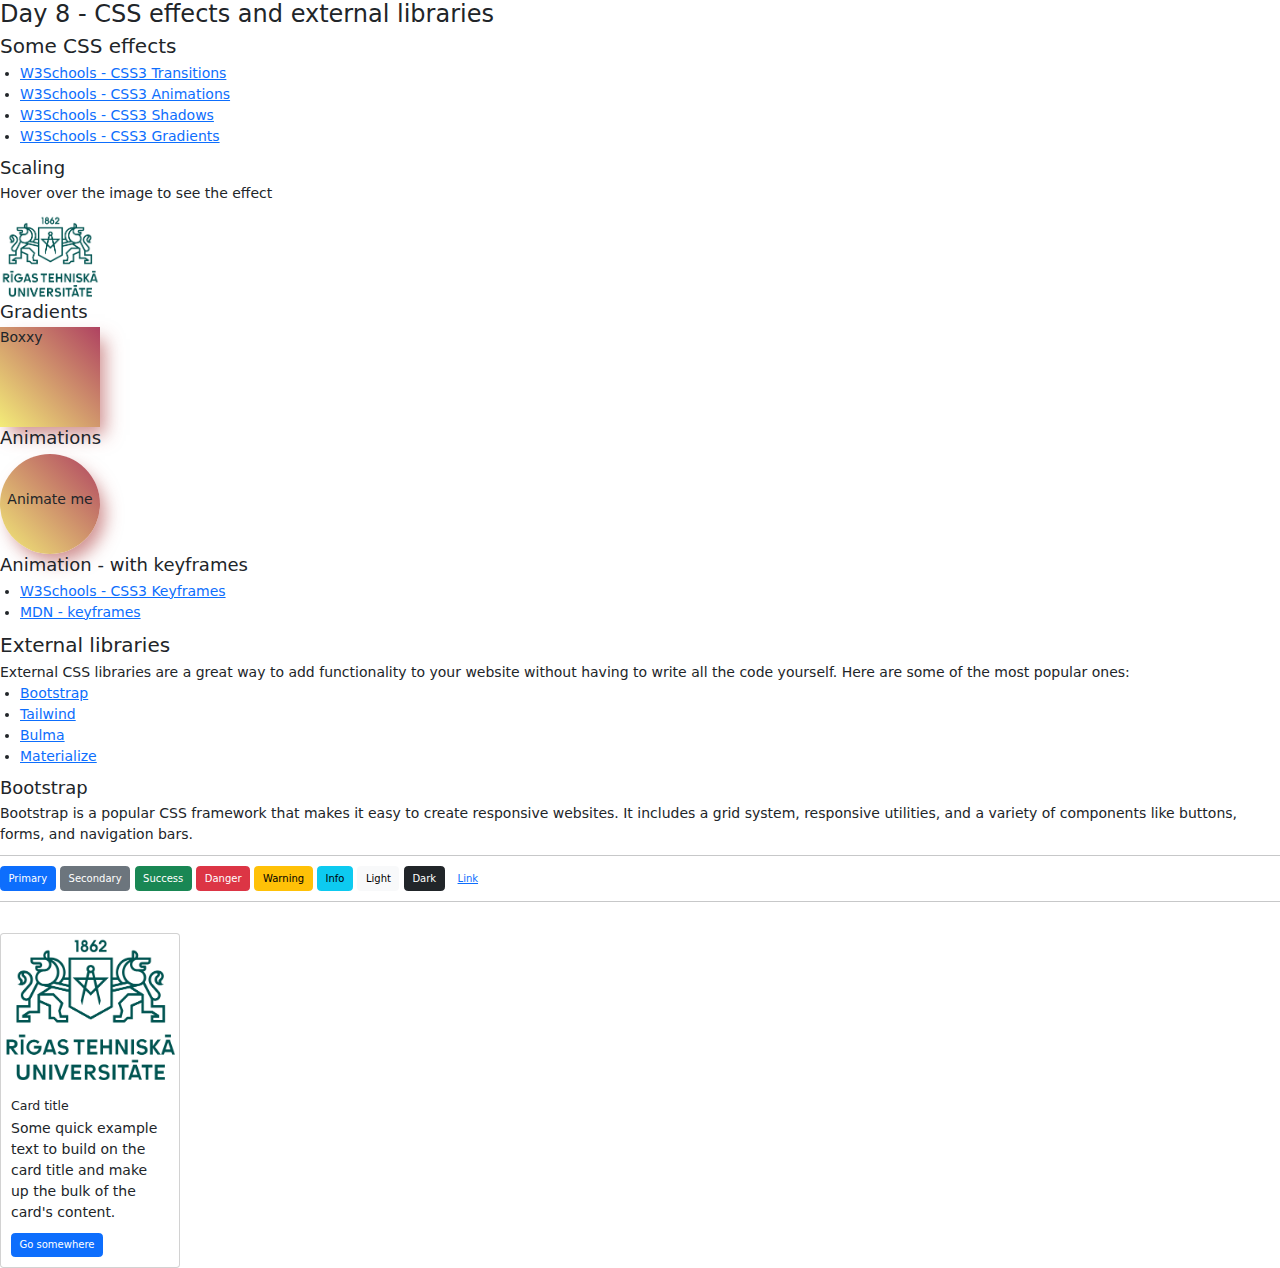
<file: day8_css_effects_external_libraries.html>
<!DOCTYPE html>
<html lang="en">
<head>
    <meta charset="UTF-8">
    <meta name="viewport" content="width=device-width, initial-scale=1.0">
    <title>Day 8 - CSS effects and external libraries</title>

    <link href="https://cdn.jsdelivr.net/npm/bootstrap@5.3.3/dist/css/bootstrap.min.css" rel="stylesheet" integrity="sha384-QWTKZyjpPEjISv5WaRU9OFeRpok6YctnYmDr5pNlyT2bRjXh0JMhjY6hW+ALEwIH" crossorigin="anonymous">
    <script src="https://cdn.jsdelivr.net/npm/bootstrap@5.3.3/dist/js/bootstrap.bundle.min.js" integrity="sha384-YvpcrYf0tY3lHB60NNkmXc5s9fDVZLESaAA55NDzOxhy9GkcIdslK1eN7N6jIeHz" crossorigin="anonymous"></script>
    <link rel="stylesheet" href="styles/day8_css_effects.css">
</head>
<body>
    <h1>Day 8 - CSS effects and external libraries</h1>
    <h2>Some CSS effects</h2>
    <ul>
        <li><a href="https://www.w3schools.com/css/css3_transitions.asp">W3Schools - CSS3 Transitions</a></li>  
        <li><a href="https://www.w3schools.com/css/css3_animations.asp">W3Schools - CSS3 Animations</a></li>
        <li><a href="https://www.w3schools.com/css/css3_shadows.asp">W3Schools - CSS3 Shadows</a></li>
        <li><a href="https://www.w3schools.com/css/css3_gradients.asp">W3Schools - CSS3 Gradients</a></li>
    </ul>
    <h3>Scaling</h3>
    <p>Hover over the image to see the effect</p>
    <img src="img/rtu_logo_lv.png" alt="rtu logo" class="logo">
    <h3>Gradients</h3>
    <div class="gradient-box-shadow">Boxxy</div>
    <h3>Animations</h3>
    <div class="animate-box"><p class="anim-content">Animate me</p></div>
    <h3>Animation - with keyframes</h3>
    <ul>
        <li><a href="https://www.w3schools.com/cssref/css3_pr_animation-keyframes.asp">W3Schools - CSS3 Keyframes</a></li>
        <li><a href="https://developer.mozilla.org/en-US/docs/Web/CSS/@keyframes">MDN - keyframes</a></li>
    </ul>
   <h2>External libraries</h2>
   <article>
    External CSS libraries are a great way to add functionality to your website without having to write all the code yourself. Here are some of the most popular ones:
    <ul>
        <li><a href="https://getbootstrap.com/">Bootstrap</a></li>
        <li><a href="https://tailwind.com">Tailwind</a></li>
        <li><a href="https://bulma.io/">Bulma</a></li>
        <li><a href="https://materializecss.com/">Materialize</a></li>
    </ul>
    <h3>Bootstrap</h3>
    <p>Bootstrap is a popular CSS framework that makes it easy to create responsive websites. It includes a grid system, responsive utilities, and a variety of components like buttons, forms, and navigation bars.</p>  
    <hr>
    <button type="button" class="btn btn-primary">Primary</button>
    <button type="button" class="btn btn-secondary">Secondary</button>
    <button type="button" class="btn btn-success">Success</button>
    <button type="button" class="btn btn-danger">Danger</button>
    <button type="button" class="btn btn-warning">Warning</button>
    <button type="button" class="btn btn-info">Info</button>
    <button type="button" class="btn btn-light">Light</button>
    <button type="button" class="btn btn-dark">Dark</button>
    
    <button type="button" class="btn btn-link">Link</button>
    <hr>
    <br>
    <div class="card" style="width: 18rem;">
        <img src="img/rtu_logo_lv.png" class="card-img-top" alt="...">
        <div class="card-body">
          <h5 class="card-title">Card title</h5>
          <p class="card-text">Some quick example text to build on the card title and make up the bulk of the card's content.</p>
          <a href="https://rtu.lv" class="btn btn-primary">Go somewhere</a>
        </div>
      </div>
   </article>
    
</body>
</html>
</file>
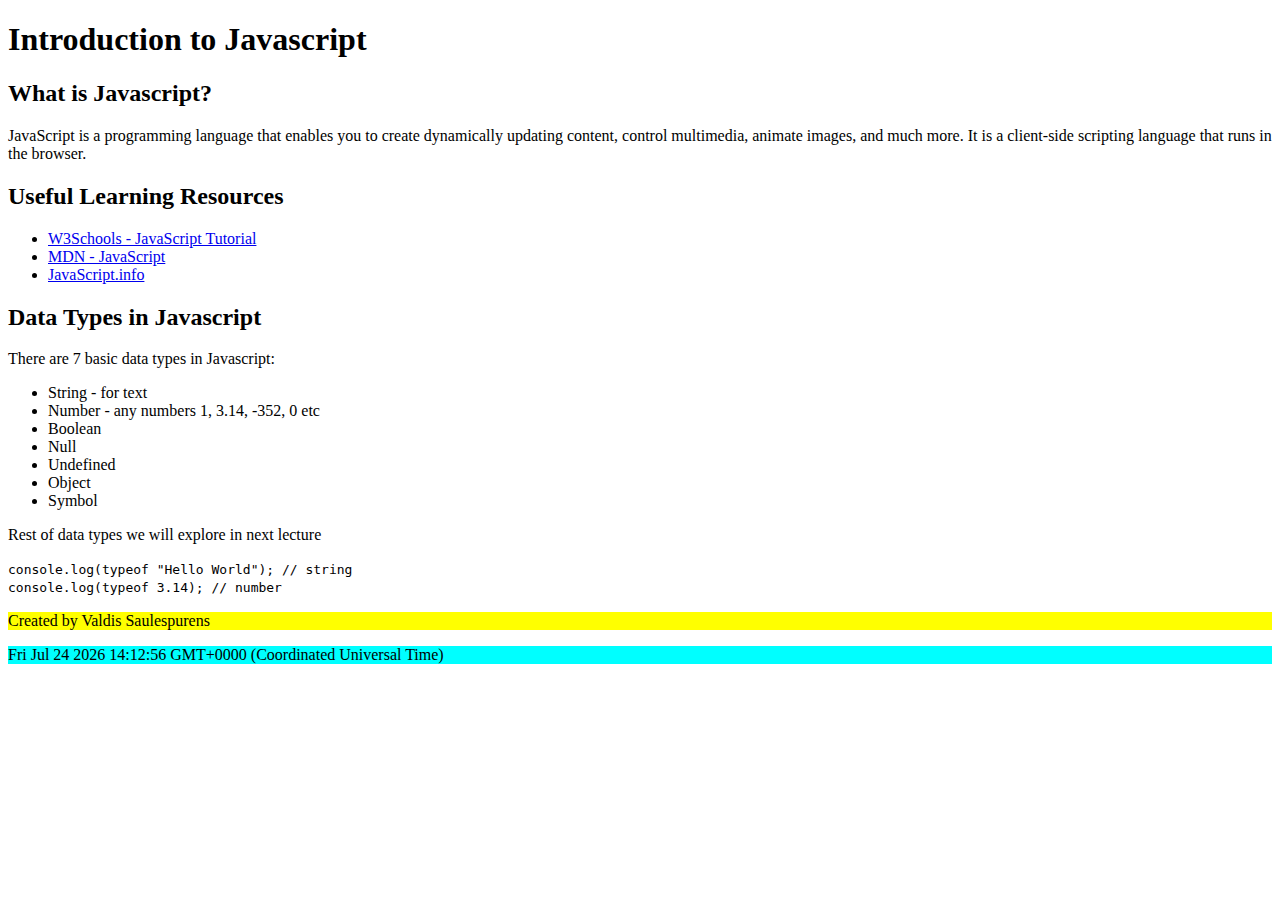
<file: day9_javascript_intro.html>
<!DOCTYPE html>
<html lang="en">
<head>
    <meta charset="UTF-8">
    <meta name="viewport" content="width=device-width, initial-scale=1.0">
    <title>Day 9 - First Steps With Javascript</title>
    <script src="scripts/day9.js" defer></script>
</head>

<body>
    <h1>Introduction to Javascript</h1>
    <h2>What is Javascript?</h2>
    <p>JavaScript is a programming language that enables you to create dynamically updating content, control multimedia, animate images, and much more. It is a client-side scripting language that runs in the browser.</p>
    <h2>Useful Learning Resources</h2>
    <ul>
        <li><a href="https://www.w3schools.com/js/default.asp">W3Schools - JavaScript Tutorial</a></li>
        <li><a href="https://developer.mozilla.org/en-US/docs/Web/JavaScript">MDN - JavaScript</a></li>
        <li><a href="https://javascript.info/">JavaScript.info</a></li>

    </ul>
    <h2>Data Types in Javascript</h2>
    <p>There are 7 basic data types in Javascript:

        <ul>
            <li>String - for text</li>
            <li>Number - any numbers 1, 3.14, -352, 0 etc</li>
            <li>Boolean</li>
            <li>Null</li>
            <li>Undefined</li>
            <li>Object</li>
            <li>Symbol</li>
        </ul>
        Rest of data types we will explore in next lecture
    </p>
    <code>
        console.log(typeof "Hello World"); // string <br>
        console.log(typeof 3.14); // number <br>
    </code>
    <footer>
        <p id="creator">Created by: Valdis Saulespurens</p>
        <p id="creation-date">2024</p>
    </footer>

</body>
</html>
</file>
<file: styles/day10.css>
.output {
    /* let's add a bit of border and rounded corners and a bit of shadow */
    border: 1px solid #df1414;
    border-radius: 5px;
    box-shadow: 2px 2px 5px 2px rgba(0, 0, 0, 0.2);
    background-color: aliceblue;
    padding: 0.5rem; /* rem is the vertical size of root font usually 1rem is 16px by default */
    width: 50%;
}

.my-table {
    /* I want borders of 2ps on all sides 
  */
    border: 2px solid #2d2626;


}

.my-table th {
    /* I want borders of 2ps on all sides 
  */
    border: 2px solid #8e3737;
    padding: 0.5rem;
}

.my-table td {
    /* I want borders of 2ps on all sides 
  */
    border: 1px solid #2d2626;
    padding: 0.5rem;
}

span {
    background-color: antiquewhite;
}
</file>
<file: styles/day12.css>
.fun-output {
    /* let's add a slight round border and some padding and some minimum height */
    border: 2px solid #ccc;
    border-radius: 5px;
    padding: 10px;
    min-height: 5rem;
    /* rem stands for root em, it's a relative unit usually it is 16px to start */
    /* some light background color */
    background-color: rgb(191, 223, 221);
    margin: 5px 0; /* so top bottom margin is 5px and left right is 0 */
    /* let's justify text */
    text-align: justify;
}
</file>
<file: styles/day13.css>
.element-container {
    /* small round border and min height */
    border: 2px solid #ccc;
    border-radius: 5px;
    /* padding: 10px; */
    margin: 5px;
    min-height: 1rem;
}

.new-p-element {
    font-weight: bold;
    font-style: italic;
}

.new-p-element-odd {
    background-color: aquamarine
}

.new-p-element-even {
    background-color: rgb(255, 227, 127)
}
</file>
<file: styles/day14.css>
/* we will add minimu height to the element-container class */

.element-container {
    /* small round border and min height */
    /* let's also make it flex wrap so elements wrap nicely */
    display: flex;
    flex-wrap: wrap;
    border: 2px solid #ccc;
    border-radius: 5px;
    /* padding: 10px; */
    margin: 5px;
    min-height: 3rem;
}

/* let's add a css for boxy class */
.boxy {
    /* we will add some padding and margin */
    padding: 10px;
    margin: 5px;
    /* we will add a border and border radius */
    border: 2px solid #ccc;
    border-radius: 5px;
    /* we will add a background color */
    background-color: #f9f9f9;
    /* we will add a box shadow */
    box-shadow: 2px 2px 5px #ccc;
    min-height: 1.5rem;
    min-width: 12rem;
    /* we will add a flex grow
    flex-grow: 1; */
}

/* let's add a cool class  it will have a cool background color */
/* .cool {
    background-color: #208d9c;
    
} */

.odd {
    background-color: #ca9999;
}

.even {
    background-color: #d1b677;
}
</file>
<file: styles/day4.css>
body {
    background-color: #f2f2f2;
    font-family: Arial, sans-serif;
    margin: 0;
    padding: 0;
}

h2 {
    background-color: lightblue;
}

p {
    /* color: aquamarine; */
    color: #334cd6;
    text-align:center;
}

ol {
    color: #f2f2f2;
    background-color: rgb(158, 162, 183);
}

.important-item {
    color: red;
    background-color: thistle;
}

ul {
    /* list-style-type: trad-chinese-informal; */
    list-style-type: square;
}

.reference-links {
    color: orange;
    background-color: beige;
}

/* more specific than the previous rule */
a:link {
    color: red;
  }

/* if element has id I can use that to style that specific element */
#important-paragraph {
    color: green;
    background-color: yellow;
    font-size: 24px;
    font-weight: bold;
    font-family: monospace;
    /* monospace is a generic name for afont that is fixed-width typically used for code */
}

/* we can use !important to override any other style */
/* this is not recommended because it can make the code hard to maintain */
/* and it can be hard to debug */
/* p {
    color: green !important;
    background-color: yellow !important;
    font-size: 24px !important;
    font-weight: bold !important;
    font-family: monospace !important;
} */
</file>
<file: styles/day5.css>
* {
    /* * is most general selector it will be overwritten
    by most other rules*/
    background-color: beige;
}

/* Path: styles/day5.css */
/* let's add some rules for boxes class
we want some margin and some border */
.boxes {
    position: relative; /* crucial if we want to use 
    position: absolute in children */
    margin: 10px;
    border: 2px solid black;
    padding: 3px;
    background-color: lightcyan;
    border-radius: 5px;
    width: 200px;
    height: 100px

}

.b-content {
    position: absolute;
    top: 40%;
    left: 25%;

    text-align: center;
    vertical-align: middle;
    margin: auto;
    width: 50%;
    height: 20%;
    /* so if i push it 25% of parent from left
    then content takes 50% of parent then right side will be 25% */
    /* for vertical centering we had to consider 
    also height of the content in this case it was about 18px */

}

.box-1 {
    position: relative;
    top: 10px;
    left: 15px;
    background-color: lightgreen;
}

.box-2 {
    position: fixed;
    bottom: 5%;
    right: 5%;
    /* often used to create a button that is always in the same place */
    background-color: lightseagreen;
    z-index: 5000; /* default z-index is 0 */
}

.box-3 {
    position: absolute;
    bottom: 5%;
    left: 5%;
    background-color: lightcoral;
}

.my-emphasis {
    /* if i want to adjust height and width i need to make this element
    block or inline-block */
    /* inline-block is still laying out as inline element but it has
    block properties */
    display: inline-block;
    width: 180px;
    height: 50px;
    font-weight: bold;
    color: red;
    font-size: 24px;
}
</file>
<file: styles/day6_media_queries.css>
body {
    background-color: aliceblue;
}
p {
    font-size: 20px;
}
.boxes {
    border: 2px solid black;
    margin: 5px;
    /* corner radius */
    border-radius: 6px;
}

.box-1 {
    width: 200px;
    height: 150px;
}

.my-container {
    display: flex;
    flex-wrap: wrap;
    justify-content: center;
    align-items: center;

}

.box-10 {
    width: 100px;
    height: 100px;
    display: flex;
    justify-content:flex-start;
    align-items: flex-end;
}

.b-content {
    width: 60px;
    height: 60px;
    background-color: lightcoral;
    border-radius: 10%;
    margin: 2px;
    border: 1px dotted black;
}

.box-20 {
    display: flex;
    justify-content: center;
}

.box-30 {
    display: flex;
    flex-wrap: wrap;
    /* justify-content: flex-end; */

}

/* Medium devices (landscape tablets, up to and including 768px ) */
@media only screen and (max-width: 768px) {
    body {
        background-color: lightyellow;
    }
    p {
        font-size: 18px;
    }   
    
}

/* Media query for screen width less than 600px 
It will overwrite the default rule */
@media screen and (max-width: 600px) {
    body {
        background-color: lightgreen;
    }
    p {
        font-size: 14px;
    }
    /* you can add any CSS rules here */

}

/* above was top - down approach */

/* below is bottom - up approach 
we would start with the settings for smallest device
and then add settings for larger devices using min-width media queries */
</file>
<file: styles/day7_css_grid.css>
.container {
    display: grid;
    /* fr means fraction of the available space */
    /* so 1fr and 2fr means 1/3 and 2/3 of the available space AFTER accounting for other elements */
    grid-template-columns: 20% 40% 35%;
    grid-template-rows: 1fr 1fr 1fr 1fr;
    grid-gap: 2%;
    /* justify-content: center;
    align-items: center; */
    background-color:aliceblue;
    /* width: 550px; */
    grid-template-areas: 
    "my-header my-header my-header"
    "my-nav my-article  my-sidebar"
    "my-nav my-main my-sidebar "
    "my-footer my-footer my-footer";
}

.box {
    background-color: lightcoral;
    border: 2px dashed black;
    border-radius: 5%;
}


/* let's give grid-area with names to each box clas from box-1 to box-6 */
/* my- is optional :) use any name that is semantically reasonable */

.box-1 {
    grid-area: my-header;
    /* alternative would be to set grid-area: 1 / 1 / 2 / 4; */
    background-color: lightblue;
}

.box-2 {
    grid-area: my-main;
    background-color: gainsboro;
}

.box-3 {
    grid-area: my-footer;
    background-color: lightgreen;
}

.box-4 {
    grid-area: my-sidebar;
    background-color: lightpink;
}

.box-5 {
    grid-area: my-article;
    background-color: lightyellow;
}

.box-6 {
    grid-area: my-nav;
    background-color: linen;
}


/* let's make a media query that will create 3 columns when the screen is 768px or more */
@media only screen and (min-width: 768px) {
    .container {
        grid-template-columns: 20% 25% 35% 30%;

        grid-template-areas: 
        "my-header my-header my-header my-header"
        "my-nav my-article  my-article my-sidebar"
        "my-nav my-main my-main my-sidebar"
        "my-footer my-footer my-footer my-footer";
    }
}
</file>
<file: styles/day8_css_effects.css>
/* let's make root font size 10px */
html {
  font-size: 10px;
}

h1 {
  font-size: 2.4rem;
}

h2 {
  font-size: 2rem;
}

h3 {
  font-size: 1.8rem;
}

/* we also want rest of texts to be 1.4 rem */
p, a, li, span, div, article{
  font-size: 1.4rem;
}

/* let's scale class logo images when we hover over them */
.logo {
  transition: transform 0.7s ease-in-out; /* this will make the scaling effect smooth */
  width: 10rem; /* note that adjusting width and height does not change original size of image */
}

/* so when someone hovers over a logo image, it will scale up by 20% */
.logo:hover {
  transform: scale(1.2);
}


/* let's add a shadow to the gradient box */
.gradient-box-shadow {
    width: 10rem; /* so rem stands for root em, it is relative to the font-size of the root element */
    height: 10rem;
    background: linear-gradient(45deg, #f3ec78, #af4261);
    box-shadow: 7px 10px 17px -2px rgba(167,48,48,0.53);

    /* let's add a transition to the box-shadow */
    /* turns out transition does not work on background so we would need to use some hacks..
    https://css-tricks.com/transitioning-gradients/ */
    /* transition: background 3.5s ease-in-out; */
}

/* let's reverse gradient on hover */
.gradient-box-shadow:hover {
    /*background: linear-gradient(45deg, #af4261, #f3ec78);*/
    /* let's make a linear gradient of 3 colors
    https://developer.mozilla.org/en-US/docs/Web/CSS/linear-gradient */
    background: linear-gradient(90deg, #f3ec78, #af4261, #9778f3);
}

/* now let's animate all elements of class animate-box */
.animate-box {
    display: flex;
    justify-content: center;
    align-items: center;
    /* make it round */
    border-radius: 50%;
    width: 10rem;
    height: 10rem;
    background: linear-gradient(45deg, #f3ec78, #af4261);
    box-shadow: 7px 10px 17px -2px rgba(167,48,48,0.53);
    transition: all 0.7s ease-in-out;
}

/* we want it to roll to the right side of screen when hovered */
.animate-box:hover {
    transform: translateX(20rem) rotate(360deg);
    /* we also want rotation */
    /* background: linear-gradient(90deg, #f3ec78, #af4261, #9778f3); */
}

/* for advanced animation control you could add keyframes */
/* more on keyframes: https://developer.mozilla.org/en-US/docs/Web/CSS/@keyframes */
</file>
